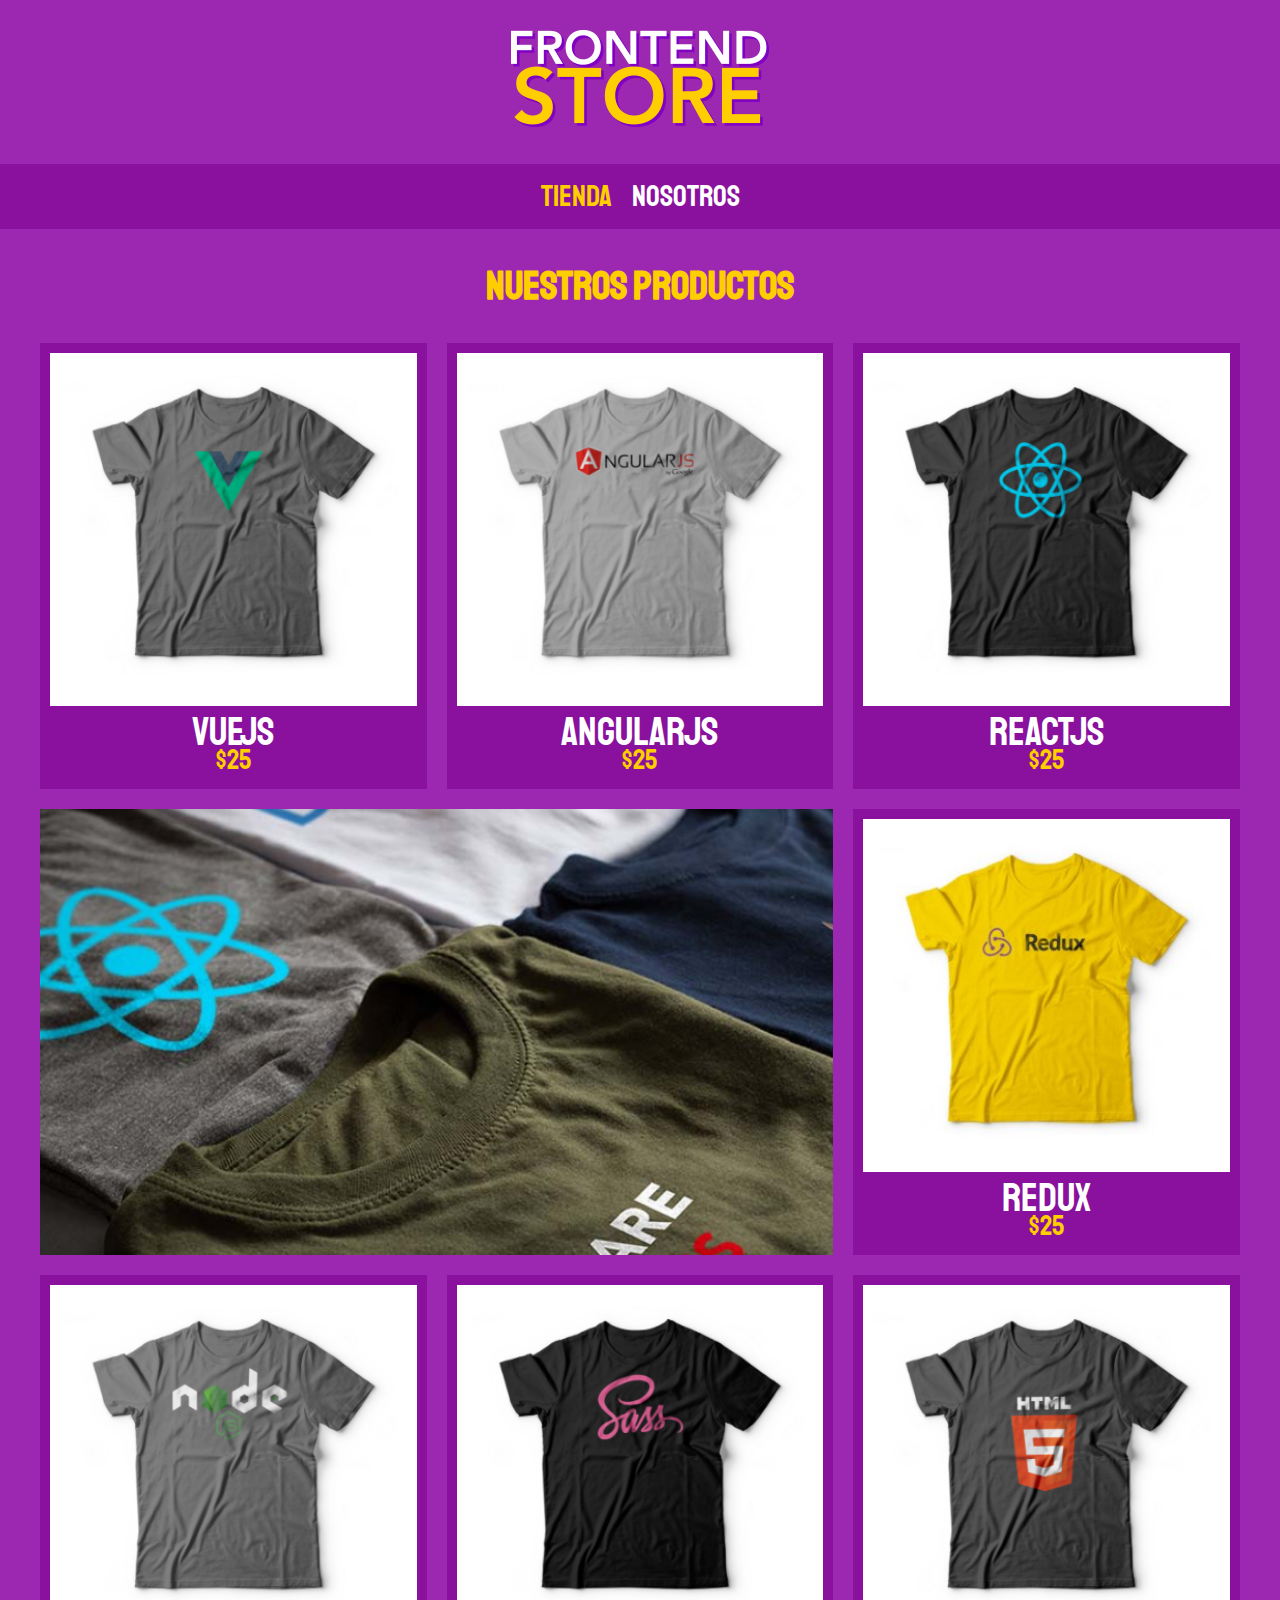
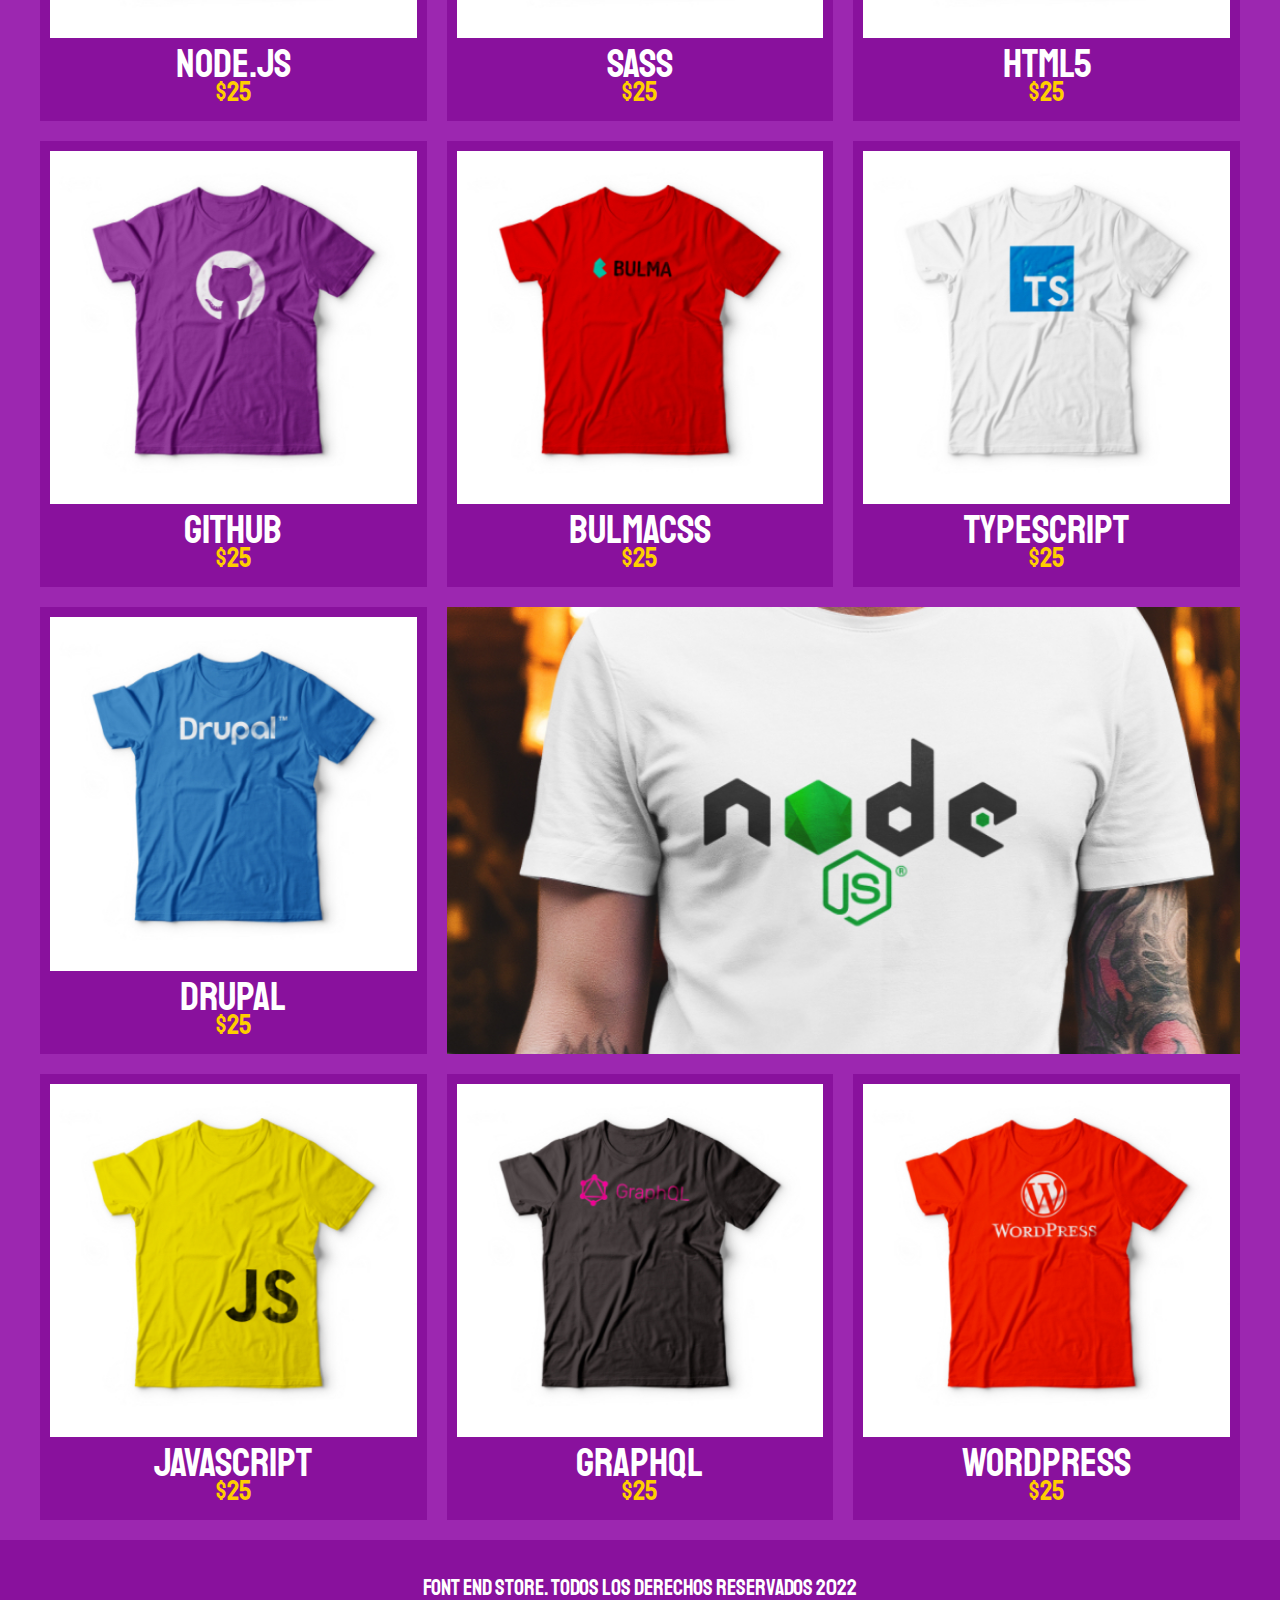
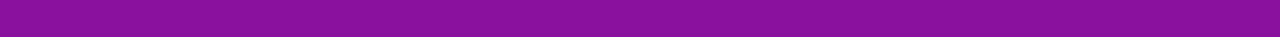
<file: index.html>
<!DOCTYPE html>
<html lang="en">
<head>
    <meta charset="UTF-8">
    <meta http-equiv="X-UA-Compatible" content="IE=edge">
    <meta name="viewport" content="width=device-width, initial-scale=1.0">
    <title>FontEnd</title>
    <link rel="stylesheet" href="CSS/normalize.css">
    <link rel="stylesheet" href="https://fonts.googleapis.com/css2?family=Staatliches&display=swap">
    <link rel="stylesheet" href="CSS/style.css">

</head>
<body>
    <header class="header">
        <a href="index.html">
            <img class="header__logo" src="img/logo.png"alt="Logotipo">
        </a>
    </header>

    <nav class="navegacion">
        <a class="navegacion__enlace navegacion__enlace--activo" href="index.html">Tienda</a>
        <a class="navegacion__enlace" href="nosotros.html">Nosotros</a>
    </nav>

    <main class="contenedor">
        <h1>nuestros  productos</h1>
        <div class="grid"> 
            
            <div class="producto">

                <a href="producto.html">
                    <img class="producto__imagen" src="img/1.jpg" alt="imagen camisa">
                    <div class="producto__informacion">
                        <p class="producto__nombre">VueJS</p> 
                        <p class="producto__precio">$25</p>
                    </div>
                </a>

            </div> <!--.producto-->

            <div class="producto">
                <a href="producto.html">
                    <img class="producto__imagen" src="img/2.jpg" alt="imagen camisa">
                    <div class="producto__informacion">
                        <p class="producto__nombre">AngularJS</p> 
                        <p class="producto__precio">$25</p>
                    </div>
                </a>

            </div> <!--.producto-->

            <div class="producto">
                <a href="producto.html">
                    <img class="producto__imagen" src="img/3.jpg" alt="imagen camisa">
                    <div class="producto__informacion">
                        <p class="producto__nombre">ReactJS</p> 
                        <p class="producto__precio">$25</p>
                    </div>
                </a>

            </div> <!--.producto-->

            <div class="producto">
                <a href="producto.html">
                    <img class="producto__imagen" src="img/4.jpg" alt="imagen camisa">
                    <div class="producto__informacion">
                        <p class="producto__nombre">Redux</p> 
                        <p class="producto__precio">$25</p>
                    </div>
                </a>

            </div> <!--.producto-->

            <div class="producto">
                <a href="producto.html">
                    <img class="producto__imagen" src="img/5.jpg" alt="imagen camisa">
                    <div class="producto__informacion">
                        <p class="producto__nombre">Node.js</p> 
                        <p class="producto__precio">$25</p>
                    </div>
                </a>

            </div> <!--.producto-->

            <div class="producto">
                <a href="producto.html">
                    <img class="producto__imagen" src="img/6.jpg" alt="imagen camisa">
                    <div class="producto__informacion">
                        <p class="producto__nombre">SASS</p> 
                        <p class="producto__precio">$25</p>
                    </div>
                </a>

            </div> <!--.producto-->

            <div class="producto">
                <a href="producto.html">
                    <img class="producto__imagen" src="img/7.jpg" alt="imagen camisa">
                    <div class="producto__informacion">
                        <p class="producto__nombre">HTML5</p> 
                        <p class="producto__precio">$25</p>
                    </div>
                </a>

            </div> <!--.producto-->

            <div class="producto">
                <a href="producto.html">
                    <img class="producto__imagen" src="img/8.jpg" alt="imagen camisa">
                    <div class="producto__informacion">
                        <p class="producto__nombre">Github</p> 
                        <p class="producto__precio">$25</p>
                    </div>
                </a>

            </div> <!--.producto-->

            <div class="producto">
                <a href="producto.html">
                    <img class="producto__imagen" src="img/9.jpg" alt="imagen camisa">
                    <div class="producto__informacion">
                        <p class="producto__nombre">BulmaCSS</p> 
                        <p class="producto__precio">$25</p>
                    </div>
                </a>

            </div> <!--.producto-->

            <div class="producto">
                <a href="producto.html">
                    <img class="producto__imagen" src="img/10.jpg" alt="imagen camisa">
                    <div class="producto__informacion">
                        <p class="producto__nombre">TypeScript</p> 
                        <p class="producto__precio">$25</p>
                    </div>
                </a>

            </div> <!--.producto-->

            <div class="producto">
                <a href="producto.html">
                    <img class="producto__imagen" src="img/11.jpg" alt="imagen camisa">
                    <div class="producto__informacion">
                        <p class="producto__nombre">Drupal</p> 
                        <p class="producto__precio">$25</p>
                    </div>
                </a>

            </div> <!--.producto-->

            <div class="producto">
                <a href="producto.html">
                    <img class="producto__imagen" src="img/12.jpg" alt="imagen camisa">
                    <div class="producto__informacion">
                        <p class="producto__nombre">JavaScript</p> 
                        <p class="producto__precio">$25</p>
                    </div>
                </a>

            </div> <!--.producto-->

            <div class="producto">
                <a href="producto.html">
                    <img class="producto__imagen" src="img/13.jpg" alt="imagen camisa">
                    <div class="producto__informacion">
                        <p class="producto__nombre">GraphQL</p> 
                        <p class="producto__precio">$25</p>
                    </div>
                </a>

            </div> <!--.producto-->

            <div class="producto">
                <a href="producto.html">
                    <img class="producto__imagen" src="img/14.jpg" alt="imagen camisa">
                    <div class="producto__informacion">
                        <p class="producto__nombre">Wordpress</p> 
                        <p class="producto__precio">$25</p>
                    </div>
                </a>

            </div> <!--.producto-->

            <div class="grafico grafico--camisas"></div>
            <div class="grafico grafico--node"></div>
            
        </div>

    </main>

    <footer class="footer">
        <p class="footer__texto">Font End Store. Todos los derechos reservados 2022</p>
    </footer>
    
</body>
</html>
</file>
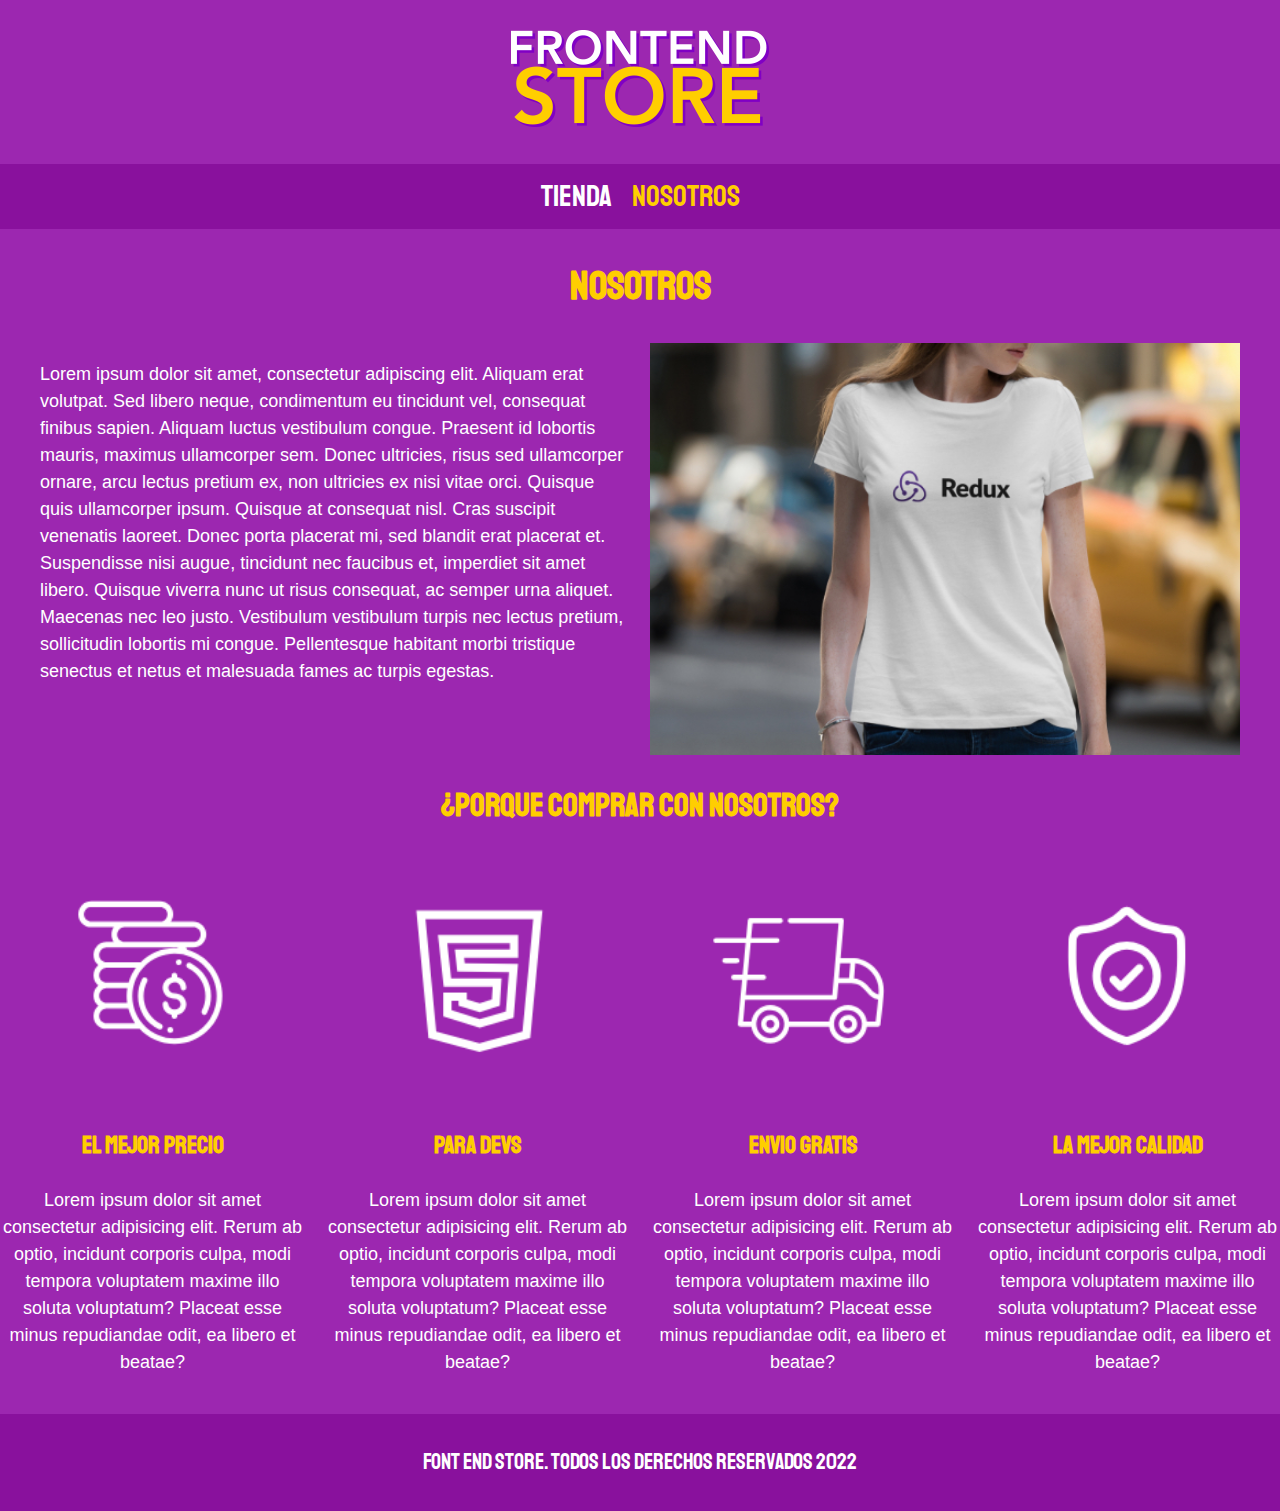
<file: nosotros.html>
<!DOCTYPE html>
<html lang="en">
<head>
    <meta charset="UTF-8">
    <meta http-equiv="X-UA-Compatible" content="IE=edge">
    <meta name="viewport" content="width=device-width, initial-scale=1.0">
    <title>FontEnd</title>
    <link rel="stylesheet" href="CSS/normalize.css">
    <link rel="stylesheet" href="https://fonts.googleapis.com/css2?family=Staatliches&display=swap">
    <link rel="stylesheet" href="CSS/style.css">

</head>
<body>
    <header class="header">
        <a href="index.html">
            <img class="header__logo" src="img/logo.png"alt="Logotipo">
        </a>
    </header>

    <nav class="navegacion">
        <a class="navegacion__enlace" href="index.html">Tienda</a>
        <a class="navegacion__enlace navegacion__enlace--activo" href="nosotros.html">Nosotros</a>
    </nav>

    <main class="contenedor">
        <h1>nosotros</h1>

        <div class="nosotros">
            <div class="nosotros__contenido">
                <p>
                    Lorem ipsum dolor sit amet, consectetur adipiscing elit. Aliquam erat volutpat. Sed libero neque, condimentum eu tincidunt vel, consequat finibus sapien. Aliquam luctus vestibulum congue. Praesent id lobortis mauris, maximus ullamcorper sem. Donec ultricies, risus sed ullamcorper ornare, arcu lectus pretium ex, non ultricies ex nisi vitae orci. Quisque quis ullamcorper ipsum. Quisque at consequat nisl. Cras suscipit venenatis laoreet. Donec porta placerat mi, sed blandit erat placerat et. Suspendisse nisi augue, tincidunt nec faucibus et, imperdiet sit amet libero. Quisque viverra nunc ut risus consequat, ac semper urna aliquet. Maecenas nec leo justo. Vestibulum vestibulum turpis nec lectus pretium, sollicitudin lobortis mi congue. Pellentesque habitant morbi tristique senectus et netus et malesuada fames ac turpis egestas.
                </p>

            </div>
            <img class="nosotros__imagen" src="img/nosotros.jpg" alt="imagen nosotros">
        </div>

    </main>

    <section class="contendor comprar">
        <h2 class="comprar_titulo">¿Porque comprar con nosotros?</h2>
        
        <div class="bloques">
           
            <div class="bloque">
                <img class="bloque__imagen" src="img/icono_1.png" alt="Porque comprar">
                <h3>El mejor precio</h3>
                <p>Lorem ipsum dolor sit amet consectetur adipisicing elit. Rerum ab optio, incidunt corporis culpa, modi tempora voluptatem maxime illo soluta voluptatum? Placeat esse minus repudiandae odit, ea libero et beatae?
                </p>
            </div> <!--.bloque-->

            <div class="bloque">
                <img class="bloque__imagen" src="img/icono_2.png" alt="Porque comprar">
                <h3>Para Devs</h3>
                <p>Lorem ipsum dolor sit amet consectetur adipisicing elit. Rerum ab optio, incidunt corporis culpa, modi tempora voluptatem maxime illo soluta voluptatum? Placeat esse minus repudiandae odit, ea libero et beatae?
                </p>
            </div> <!--.bloque-->

            <div class="bloque">
                <img class="bloque__imagen" src="img/icono_3.png" alt="Porque comprar">
                <h3>Envio Gratis</h3>
                <p>Lorem ipsum dolor sit amet consectetur adipisicing elit. Rerum ab optio, incidunt corporis culpa, modi tempora voluptatem maxime illo soluta voluptatum? Placeat esse minus repudiandae odit, ea libero et beatae?
                </p>
            </div> <!--.bloque-->

            <div class="bloque">
                <img class="bloque__imagen" src="img/icono_4.png" alt="Porque comprar">
                <h3>La Mejor Calidad</h3>
                <p>Lorem ipsum dolor sit amet consectetur adipisicing elit. Rerum ab optio, incidunt corporis culpa, modi tempora voluptatem maxime illo soluta voluptatum? Placeat esse minus repudiandae odit, ea libero et beatae?
                </p>
            </div> <!--.bloque-->

        </div> <!--.bloques-->
    
    </section>    

    <footer class="footer">
        <p class="footer__texto">Font End Store. Todos los derechos reservados 2022</p>
    </footer>
    
</body>
</html>
</file>
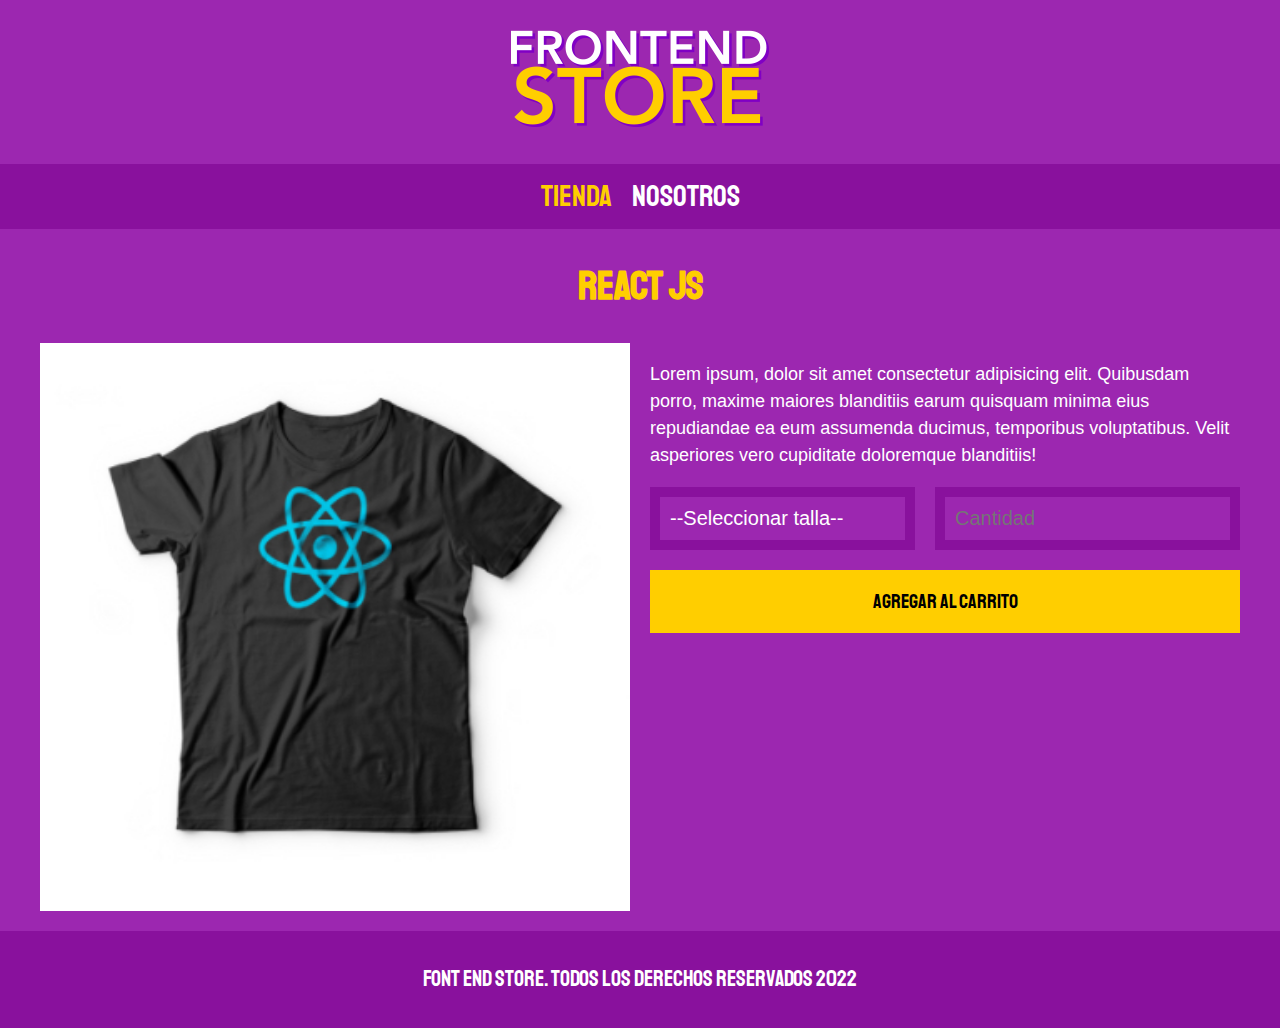
<file: producto.html>
<!DOCTYPE html>
<html lang="en">
<head>
    <meta charset="UTF-8">
    <meta http-equiv="X-UA-Compatible" content="IE=edge">
    <meta name="viewport" content="width=device-width, initial-scale=1.0">
    <title>FontEnd</title>
    <link rel="stylesheet" href="CSS/normalize.css">
    <link rel="stylesheet" href="https://fonts.googleapis.com/css2?family=Staatliches&display=swap">
    <link rel="stylesheet" href="CSS/style.css">

</head>
<body>
    <header class="header">
        <a href="index.html">
            <img class="header__logo" src="img/logo.png"alt="Logotipo">
        </a>
    </header>

    <nav class="navegacion">
        <a class="navegacion__enlace navegacion__enlace--activo" href="index.html">Tienda</a>
        <a class="navegacion__enlace" href="nosotros.html">Nosotros</a>
    </nav>

    <main class="contenedor">
        <h1>React JS</h1>

        <div class="camisa">
            <img class="camisa__iamgen" src="img/3.jpg" alt="Imagen del producto">
            
            <div class="camisa__contenido">
                <p>Lorem ipsum, dolor sit amet consectetur adipisicing elit. Quibusdam porro, maxime maiores blanditiis earum quisquam minima eius repudiandae ea eum assumenda ducimus, temporibus voluptatibus. Velit asperiores vero cupiditate doloremque blanditiis!</p>
                
                <form class="formulario">
                    <select class="formulario__campo">
                        <option disabled selected>--Seleccionar talla--</option>
                        <option>Chica</option>
                        <option>Mediana</option>
                        <option>Grande</option>
                    </select>

                    <input class="formulario__campo" type="number" placeholder="Cantidad" min="1">
                    <input class="formulario__submit"type="submit" value="Agregar al carrito">
                </form>
            </div>

        </div>

    </main>

    <footer class="footer">
        <p class="footer__texto">Font End Store. Todos los derechos reservados 2022</p>
    </footer>
    
</body>
</html>
</file>
<file: CSS/style.css>
:root{
    --primario: #9C27B0;
    --primarioOscuro: #89119D;
    --secundario: #FFCE00;
    --secundarioOscuro: rgb(233,287,2);
    --blanco: #fff;
    --negro: #000;

    --fuentePrincipal: 'Staatliches', cursive;
}

html{
    box-sizing: border-box;
    font-size: 62.5%;
}

*, *:before, *:after {
    box-sizing: inherit;
}

body{
    font-size: 1.6rem;/* 1rem = 10px*/
    background-color: var(--primario);
    line-height: 1.5;
}

p{
    font-size: 1.8rem;
    font-family: Arial, Helvetica, sans-serif;
    color: var(--blanco);
}

a{
    text-decoration: none;
}

img{
    width: 100%;
}

.contenedor{
    max-width: 120rem;
    margin: 0 auto;

}

h1,h2,h3{
    text-align: center;
    color: var(--secundario);
    font-family: var(--fuentePrincipal);
}

h1{
    font-size: 4rem;
}

h2{
    font-size: 3.2rem;
}

h3{
    font-size: 2.4rem;
}

/*Header*/

.header{
    display: flex;
    justify-content: center;
}

.header__logo{
    margin: 3rem 0;
}

/*footer*/

.footer{
    background-color: var(--primarioOscuro);
    padding: 1rem 0;
    margin-top: 2rem;

}

.footer__texto{

    font-family: var(--fuentePrincipal);
    text-align: center;
    font-size: 2.2rem;
}

/*navegacion*/

.navegacion{
    background-color: var(--primarioOscuro);
    padding: 1rem 0;
    display: flex;
    justify-content: center;
    gap: 2rem;

}

.navegacion__enlace{
    font-family: var(--fuentePrincipal);
    color: var(--blanco);
    font-size: 3rem;
}

.navegacion__enlace--activo,
.navegacion__enlace:hover{
    color: var(--secundario);
}

/*Grid*/

.grid{
    display: grid;
    grid-template-columns: repeat(2,1fr);
    gap: 2rem; /**Separacion de columnas y filas**/
}

@media (min-width: 768px){
    
    .grid{
        grid-template-columns: repeat(3,1fr);
    }
    

    
}
/*Productos*/

.producto{
    background-color: var(--primarioOscuro);
    padding: 1rem;
}




.producto__nombre{
    font-size: 4rem;

}

.producto__precio{
    font-size: 2.8rem;
    color: var(--secundario);
}

.producto__nombre,
.producto__precio{
    font-family: var(--fuentePrincipal);
    margin: 1rem 0rem;
    text-align: center;
    line-height: 1.8rem;
}

/*Grafico*/

.grafico{
    min-height: 30rem; 
    background-repeat: no-repeat;
    background-size: cover;
    grid-column: 1 / 3;

}

.grafico--camisas{
    grid-row: 2 / 3; /**Sirve para posicionar los elementos**/
    background-image: url(../img/grafico1.jpg);
}

.grafico--node{
    background-image: url(../img/grafico2.jpg);
    grid-row: 8 / 9;

}

@media (min-width: 768px){
    .grafico--node{
        grid-column: 2 / 4;
        grid-row: 5 / 6;
        
    }
}

/*Nosotros*/

.nosotros{
    display: grid;
    grid-template-rows: repeat(2,auto);
}

@media (min-width: 768px){
    .nosotros{
        grid-template-columns: repeat(2,1fr);
        column-gap: 2rem;
    }
}

.nosotros__imagen{
    grid-row: 1 / 2;
}

@media (min-width: 768px){
    .nosotros__imagen{
        grid-column:  2 / 3;
    } 
}


/*Bloques*/

.bloques{
    display:grid;
    grid-template-columns: repeat(2,1fr);
    gap: 2rem;
}


@media (min-width: 768px){
    .bloques{
        grid-template-columns: repeat(4,1fr);
    }
    
}

.bloque{
    text-align: center;
}

.bloque__titulo{
    margin: 0;
}

/*Pagina del producto*/

@media (min-width: 768px){
    .camisa{
        display: grid;
        grid-template-columns: repeat(2,1fr);
        column-gap: 2rem;
    }
}

.formulario{
    display: grid;
    grid-template-columns: repeat(2,1fr);
    gap: 2rem;

}

.formulario__campo{
   /* border-color: var(--primarioOscuro);
    border-width: 1rem;
    border-style: solid;*/ 

    border: 1rem solid var(--primarioOscuro);
    background-color: transparent;
    color: var(--blanco);
    font-size: 2rem;
    font-family: Arial, Helvetica, sans-serif;
    padding: 1rem;
    appearance: none;

}

.formulario__submit{
    background-color: var(--secundario);
    border: none;
    font-size: 2rem;
    font-family: var(--fuentePrincipal);
    padding: 2rem;
    transition: background-color .3s ease; /*Cambiar para cuando tenga el hover*/
    grid-column: 1 / 3;

}

.formulario__submit:hover{
    cursor: pointer; 
    background-color: var(--secundarioOscuro);

}
</file>
